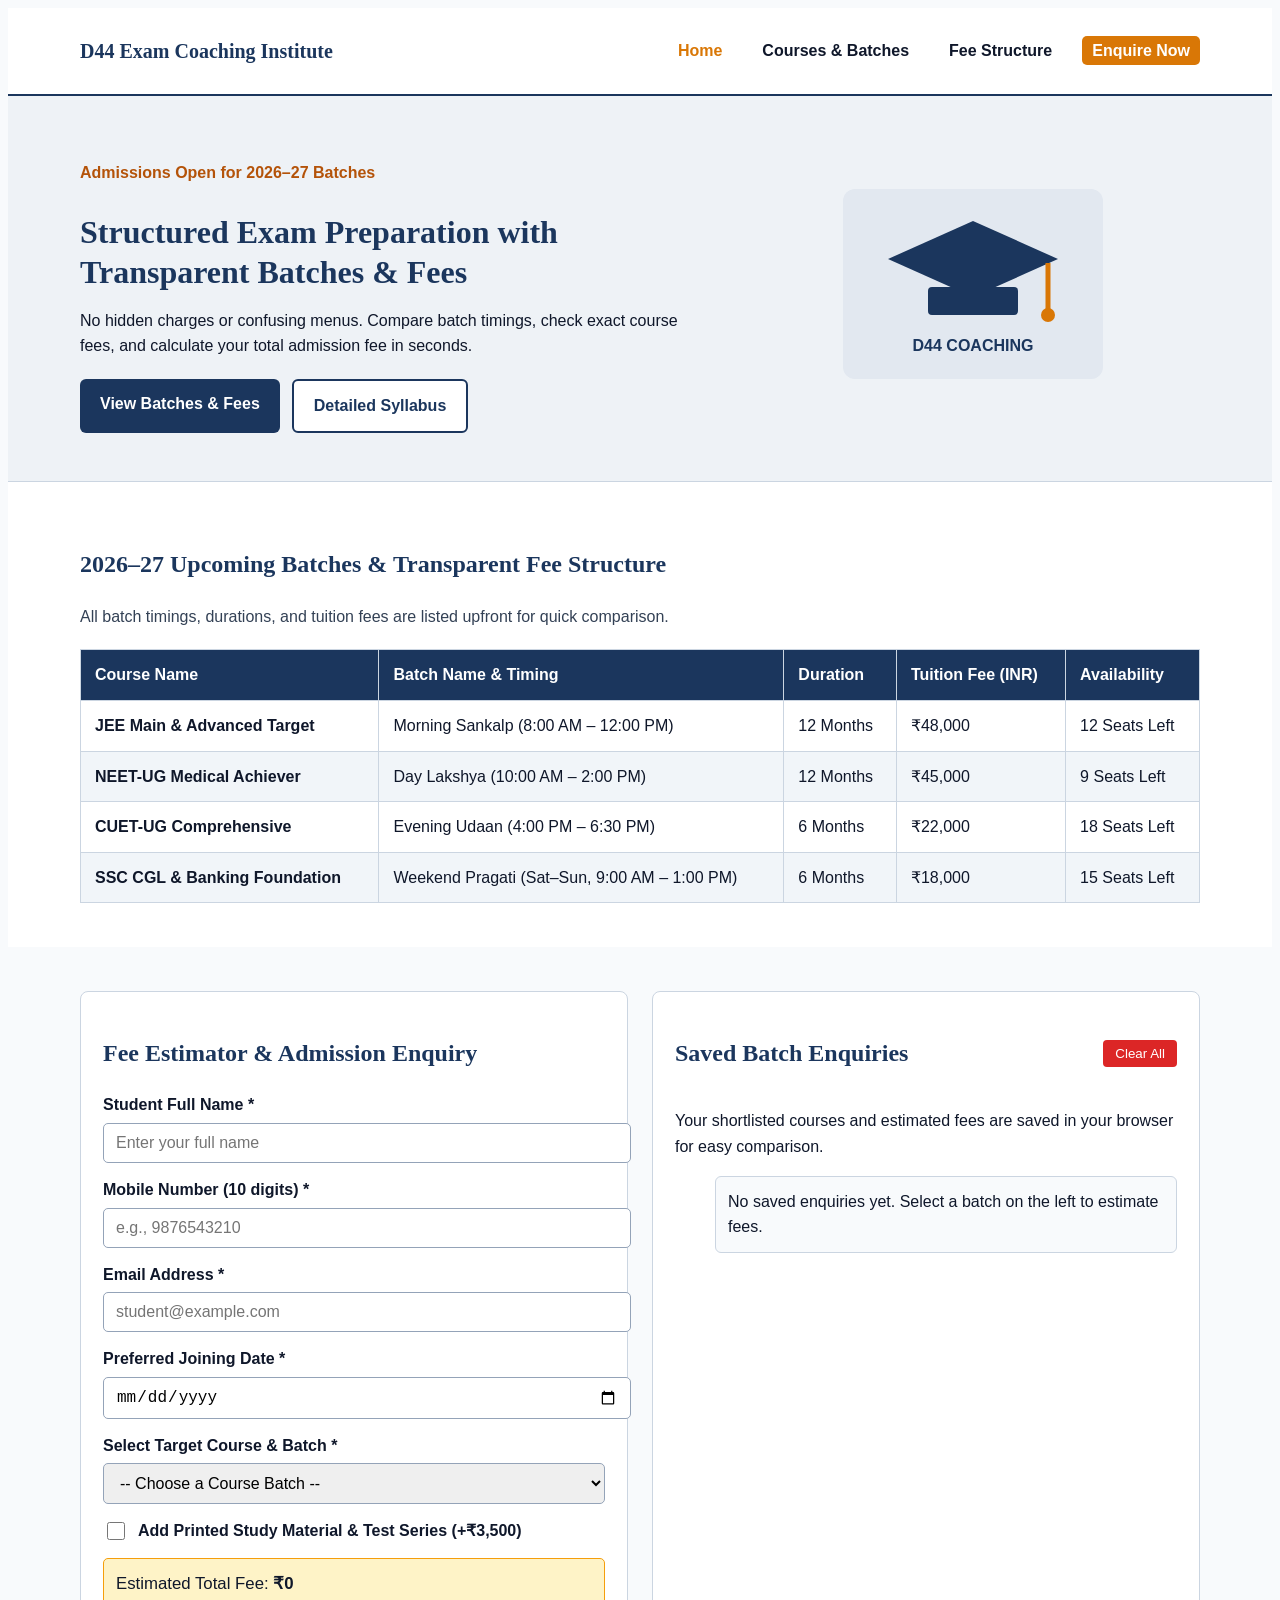
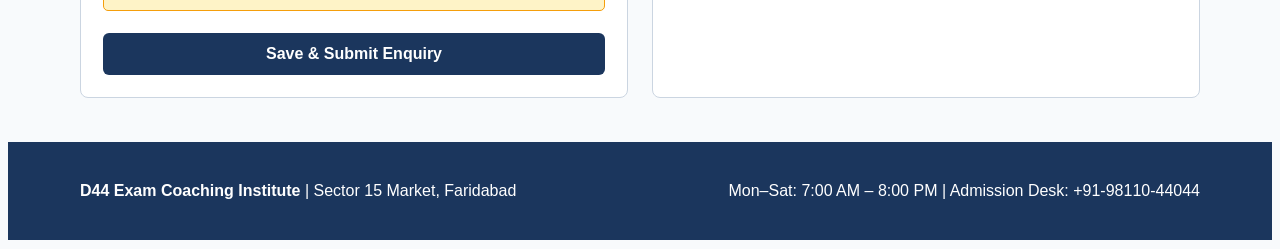
<file: index.html>
<!DOCTYPE html>
<html lang="en">
<head>
  <meta charset="UTF-8">
  <meta name="viewport" content="width=device-width, initial-scale=1.0">
  <title>D44 Exam Coaching Institute | Batches, Fees &amp; Admission Enquiry</title>
  <meta name="description" content="Explore JEE, NEET, CUET, and SSC coaching batches, transparent fee structures, and instant fee estimation at D44 Exam Coaching Institute.">
  <meta name="keywords" content="D44 Exam Coaching Institute, exam coaching batches and fees, JEE NEET CUET coaching">
  <link rel="stylesheet" href="style.css">
</head>
<body>
  <!-- Sticky Header with Simple, Clear 4-Link Navigation -->
  <header class="site-header">
    <div class="container nav-wrapper">
      <a href="index.html" class="brand-logo">D44 Exam Coaching Institute</a>
      <nav aria-label="Main Navigation">
        <ul class="nav-links">
          <li><a href="index.html" class="active">Home</a></li>
          <li><a href="courses.html">Courses &amp; Batches</a></li>
          <li><a href="#fee-table">Fee Structure</a></li>
          <li><a href="#enquiry-section" class="nav-cta">Enquire Now</a></li>
        </ul>
      </nav>
    </div>
  </header>

  <main>
    <!-- Hero Section using Custom CSS Grid -->
    <section class="hero">
      <div class="container hero-grid">
        <div class="hero-text">
          <p class="tagline">Admissions Open for 2026–27 Batches</p>
          <h1>Structured Exam Preparation with Transparent Batches &amp; Fees</h1>
          <p>No hidden charges or confusing menus. Compare batch timings, check exact course fees, and calculate your total admission fee in seconds.</p>
          <div class="hero-buttons">
            <a href="#fee-table" class="btn btn-primary">View Batches &amp; Fees</a>
            <a href="courses.html" class="btn btn-secondary">Detailed Syllabus</a>
          </div>
        </div>

        <!-- Inline SVG Graphic -->
        <div class="hero-graphic">
          <svg width="280" height="210" viewBox="0 0 280 210" role="img" aria-label="D44 Exam Coaching Institute graduation cap and achievement badge illustration">
            <rect x="10" y="10" width="260" height="190" rx="12" fill="#E2E8F0"/>
            <polygon points="140,42 225,80 140,118 55,80" fill="#1B365D"/>
            <rect x="95" y="108" width="90" height="28" rx="4" fill="#1B365D"/>
            <line x1="215" y1="84" x2="215" y2="132" stroke="#D97706" stroke-width="5"/>
            <circle cx="215" cy="136" r="7" fill="#D97706"/>
            <text x="140" y="172" text-anchor="middle" font-size="16" font-weight="bold" fill="#1B365D">D44 COACHING</text>
          </svg>
        </div>
      </div>
    </section>

    <!-- Batch Schedule and Fee Table -->
    <section id="fee-table" class="section-block bg-white">
      <div class="container">
        <h2>2026–27 Upcoming Batches &amp; Transparent Fee Structure</h2>
        <p class="section-intro">All batch timings, durations, and tuition fees are listed upfront for quick comparison.</p>

        <div class="table-container">
          <table class="batch-table">
            <thead>
              <tr>
                <th scope="col">Course Name</th>
                <th scope="col">Batch Name &amp; Timing</th>
                <th scope="col">Duration</th>
                <th scope="col">Tuition Fee (INR)</th>
                <th scope="col">Availability</th>
              </tr>
            </thead>
            <tbody>
              <tr>
                <td><strong>JEE Main &amp; Advanced Target</strong></td>
                <td>Morning Sankalp (8:00 AM – 12:00 PM)</td>
                <td>12 Months</td>
                <td>₹48,000</td>
                <td>12 Seats Left</td>
              </tr>
              <tr>
                <td><strong>NEET-UG Medical Achiever</strong></td>
                <td>Day Lakshya (10:00 AM – 2:00 PM)</td>
                <td>12 Months</td>
                <td>₹45,000</td>
                <td>9 Seats Left</td>
              </tr>
              <tr>
                <td><strong>CUET-UG Comprehensive</strong></td>
                <td>Evening Udaan (4:00 PM – 6:30 PM)</td>
                <td>6 Months</td>
                <td>₹22,000</td>
                <td>18 Seats Left</td>
              </tr>
              <tr>
                <td><strong>SSC CGL &amp; Banking Foundation</strong></td>
                <td>Weekend Pragati (Sat–Sun, 9:00 AM – 1:00 PM)</td>
                <td>6 Months</td>
                <td>₹18,000</td>
                <td>15 Seats Left</td>
              </tr>
            </tbody>
          </table>
        </div>
      </div>
    </section>

    <!-- Fee Estimator Form (6 Input Types) & Local Storage Enquiry List -->
    <section id="enquiry-section" class="section-block">
      <div class="container two-col-grid">
        <div class="panel">
          <h2>Fee Estimator &amp; Admission Enquiry</h2>
          <form id="enquiryForm" novalidate>
            <!-- Input Type 1: Text -->
            <div class="form-group">
              <label for="studentName">Student Full Name *</label>
              <input type="text" id="studentName" placeholder="Enter your full name" required>
            </div>

            <!-- Input Type 2: Tel -->
            <div class="form-group">
              <label for="studentPhone">Mobile Number (10 digits) *</label>
              <input type="tel" id="studentPhone" placeholder="e.g., 9876543210" required>
            </div>

            <!-- Input Type 3: Email -->
            <div class="form-group">
              <label for="studentEmail">Email Address *</label>
              <input type="email" id="studentEmail" placeholder="student@example.com" required>
            </div>

            <!-- Input Type 4: Date -->
            <div class="form-group">
              <label for="startDate">Preferred Joining Date *</label>
              <input type="date" id="startDate" required>
            </div>

            <!-- Input Type 5: Select Dropdown -->
            <div class="form-group">
              <label for="courseSelect">Select Target Course &amp; Batch *</label>
              <select id="courseSelect" required>
                <option value="" data-fee="0">-- Choose a Course Batch --</option>
                <option value="JEE Main &amp; Advanced (Morning)" data-fee="48000">JEE Main &amp; Advanced – ₹48,000</option>
                <option value="NEET-UG Medical (Day)" data-fee="45000">NEET-UG Medical – ₹45,000</option>
                <option value="CUET-UG Comprehensive (Evening)" data-fee="22000">CUET-UG Comprehensive – ₹22,000</option>
                <option value="SSC CGL Foundation (Weekend)" data-fee="18000">SSC CGL Foundation – ₹18,000</option>
              </select>
            </div>

            <!-- Input Type 6: Checkbox -->
            <div class="form-group checkbox-group">
              <input type="checkbox" id="studyKit">
              <label for="studyKit">Add Printed Study Material &amp; Test Series (+₹3,500)</label>
            </div>

            <!-- Live Fee Estimator Result -->
            <div class="fee-summary-box" aria-live="polite">
              Estimated Total Fee: <strong id="estimatedFee">₹0</strong>
            </div>

            <!-- Inline Validation Feedback Banner -->
            <div id="formMessage" class="feedback-msg" role="alert"></div>

            <button type="submit" class="btn btn-primary btn-full">Save &amp; Submit Enquiry</button>
          </form>
        </div>

        <!-- Saved Enquiries Panel (Populated from Local Storage) -->
        <div class="panel">
          <div class="panel-header">
            <h2>Saved Batch Enquiries</h2>
            <button type="button" id="clearAllBtn" class="btn-clear">Clear All</button>
          </div>
          <p class="small-note">Your shortlisted courses and estimated fees are saved in your browser for easy comparison.</p>
          <ul id="enquiryList" class="saved-list"></ul>
        </div>
      </div>
    </section>
  </main>

  <footer class="site-footer">
    <div class="container footer-flex">
      <p><strong>D44 Exam Coaching Institute</strong> | Sector 15 Market, Faridabad</p>
      <p>Mon–Sat: 7:00 AM – 8:00 PM | Admission Desk: +91-98110-44044</p>
    </div>
  </footer>

  <script src="script.js"></script>
</body>
</html>
</file>
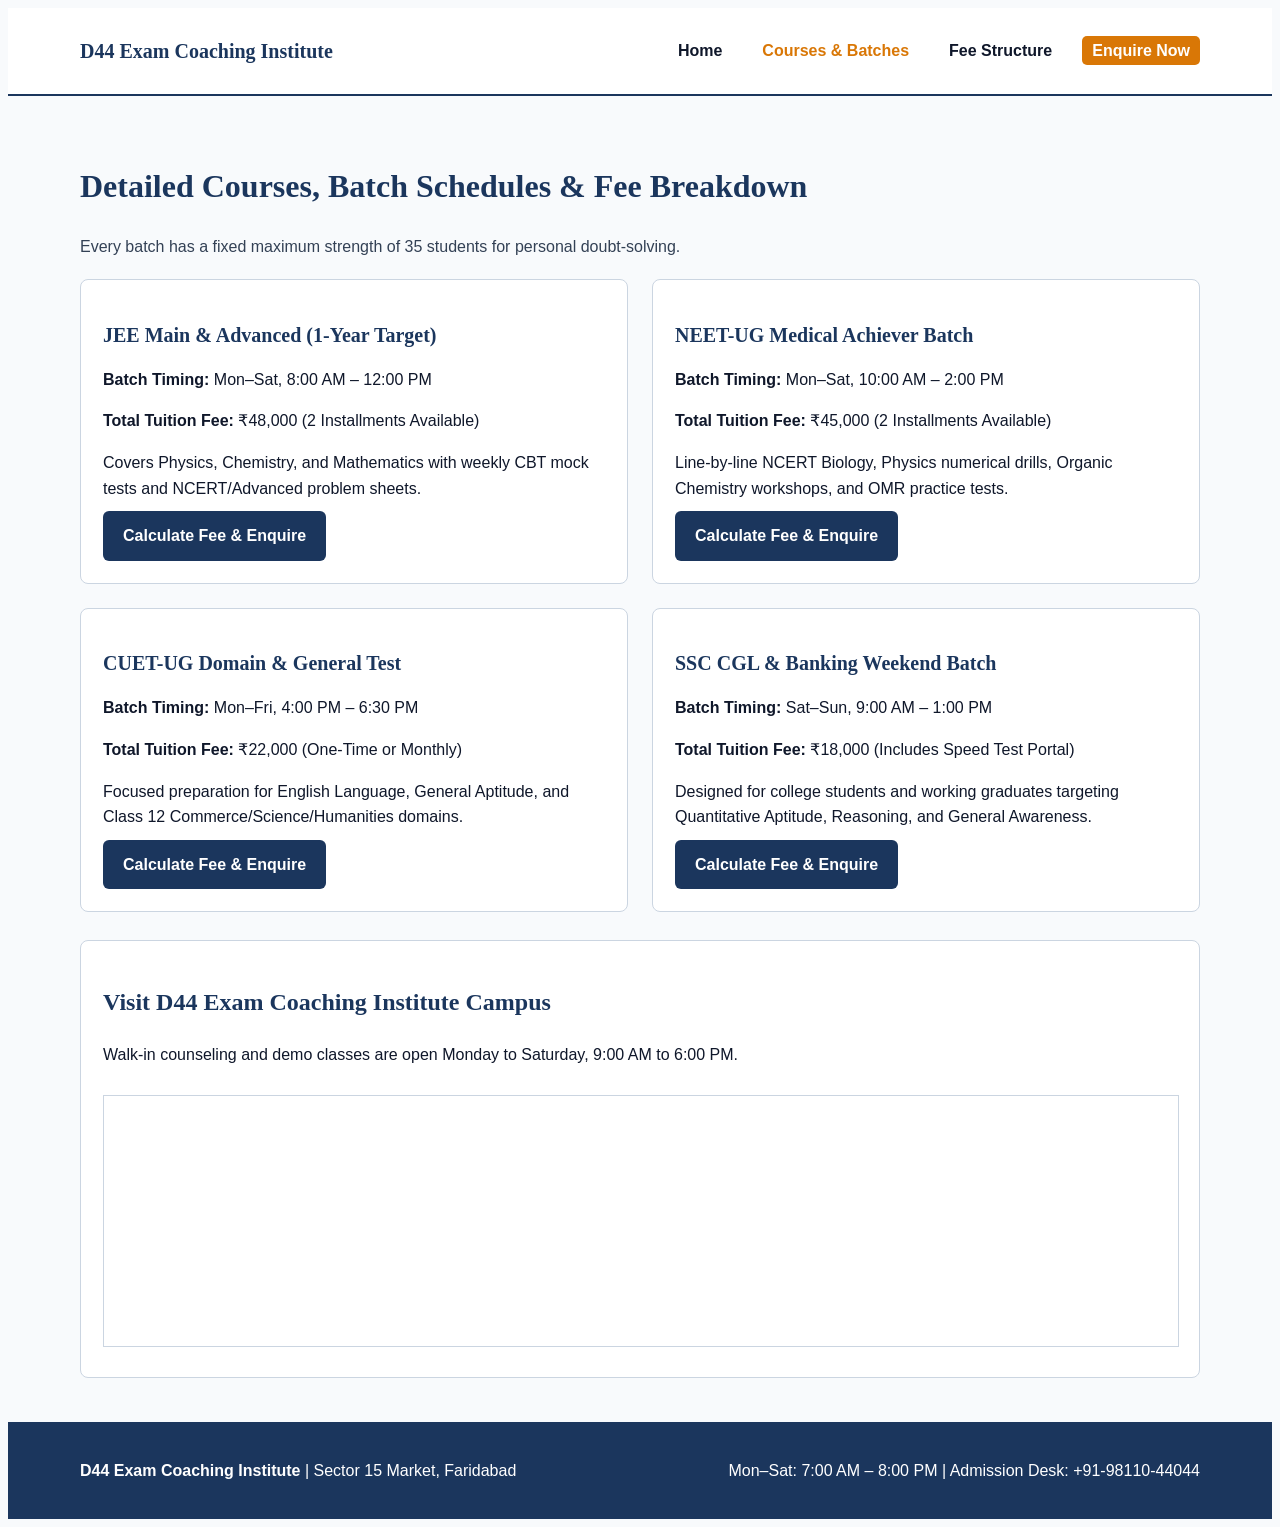
<file: courses.html>
<!DOCTYPE html>
<html lang="en">
<head>
  <meta charset="UTF-8">
  <meta name="viewport" content="width=device-width, initial-scale=1.0">
  <title>Courses &amp; Batch Schedules | D44 Exam Coaching Institute</title>
  <meta name="description" content="Detailed syllabus, batch timings, faculty ratio, and campus location for D44 Exam Coaching Institute.">
  <link rel="stylesheet" href="style.css">
</head>
<body>
  <!-- Consistent Sticky Navigation Bar -->
  <header class="site-header">
    <div class="container nav-wrapper">
      <a href="index.html" class="brand-logo">D44 Exam Coaching Institute</a>
      <nav aria-label="Main Navigation">
        <ul class="nav-links">
          <li><a href="index.html">Home</a></li>
          <li><a href="courses.html" class="active">Courses &amp; Batches</a></li>
          <li><a href="index.html#fee-table">Fee Structure</a></li>
          <li><a href="index.html#enquiry-section" class="nav-cta">Enquire Now</a></li>
        </ul>
      </nav>
    </div>
  </header>

  <main class="section-block">
    <div class="container">
      <h1>Detailed Courses, Batch Schedules &amp; Fee Breakdown</h1>
      <p class="section-intro">Every batch has a fixed maximum strength of 35 students for personal doubt-solving.</p>

      <!-- 2-Column CSS Grid of Detailed Courses -->
      <div class="course-grid">
        <article class="course-card">
          <h2>JEE Main &amp; Advanced (1-Year Target)</h2>
          <p><strong>Batch Timing:</strong> Mon–Sat, 8:00 AM – 12:00 PM</p>
          <p><strong>Total Tuition Fee:</strong> ₹48,000 (2 Installments Available)</p>
          <p>Covers Physics, Chemistry, and Mathematics with weekly CBT mock tests and NCERT/Advanced problem sheets.</p>
          <a href="index.html#enquiry-section" class="btn btn-primary">Calculate Fee &amp; Enquire</a>
        </article>

        <article class="course-card">
          <h2>NEET-UG Medical Achiever Batch</h2>
          <p><strong>Batch Timing:</strong> Mon–Sat, 10:00 AM – 2:00 PM</p>
          <p><strong>Total Tuition Fee:</strong> ₹45,000 (2 Installments Available)</p>
          <p>Line-by-line NCERT Biology, Physics numerical drills, Organic Chemistry workshops, and OMR practice tests.</p>
          <a href="index.html#enquiry-section" class="btn btn-primary">Calculate Fee &amp; Enquire</a>
        </article>

        <article class="course-card">
          <h2>CUET-UG Domain &amp; General Test</h2>
          <p><strong>Batch Timing:</strong> Mon–Fri, 4:00 PM – 6:30 PM</p>
          <p><strong>Total Tuition Fee:</strong> ₹22,000 (One-Time or Monthly)</p>
          <p>Focused preparation for English Language, General Aptitude, and Class 12 Commerce/Science/Humanities domains.</p>
          <a href="index.html#enquiry-section" class="btn btn-primary">Calculate Fee &amp; Enquire</a>
        </article>

        <article class="course-card">
          <h2>SSC CGL &amp; Banking Weekend Batch</h2>
          <p><strong>Batch Timing:</strong> Sat–Sun, 9:00 AM – 1:00 PM</p>
          <p><strong>Total Tuition Fee:</strong> ₹18,000 (Includes Speed Test Portal)</p>
          <p>Designed for college students and working graduates targeting Quantitative Aptitude, Reasoning, and General Awareness.</p>
          <a href="index.html#enquiry-section" class="btn btn-primary">Calculate Fee &amp; Enquire</a>
        </article>
      </div>

      <!-- Campus Location Map iFrame -->
      <section class="panel map-section">
        <h2>Visit D44 Exam Coaching Institute Campus</h2>
        <p>Walk-in counseling and demo classes are open Monday to Saturday, 9:00 AM to 6:00 PM.</p>
        <iframe title="D44 Exam Coaching Institute Campus Location Map" src="https://www.openstreetmap.org/export/embed.html?bbox=77.3100%2C28.3900%2C77.3300%2C28.4100&amp;layer=mapnik" width="100%" height="250"></iframe>
      </section>
    </div>
  </main>

  <footer class="site-footer">
    <div class="container footer-flex">
      <p><strong>D44 Exam Coaching Institute</strong> | Sector 15 Market, Faridabad</p>
      <p>Mon–Sat: 7:00 AM – 8:00 PM | Admission Desk: +91-98110-44044</p>
    </div>
  </footer>
</body>
</html>
</file>
<file: style.css>
/* Custom CSS Variables for D44 Exam Coaching Institute */
:root {
--navy: #1B365D;
--navy-dark: #102442;
--amber: #D97706;
--amber-hover: #B45309;
--bg-light: #F8FAFC;
--text-dark: #0F172A;
--border-color: #CBD5E1;
}

{
box-sizing: border-box;
margin: 0;
padding: 0;
}

body {
font-family: 'Segoe UI', Arial, sans-serif;
font-size: 16px;
line-height: 1.6;
background-color: var(--bg-light);
color: var(--text-dark);
}

h1, h2, h3, .brand-logo {
font-family: Georgia, 'Times New Roman', serif;
color: var(--navy);
}

.container {
width: 92%;
max-width: 1120px;
margin: 0 auto;
}

/* Sticky Navigation Bar using Flexbox */
.site-header {
background-color: #FFFFFF;
border-bottom: 2px solid var(--navy);
position: sticky;
top: 0;
z-index: 100;
}

.nav-wrapper {
display: flex;
justify-content: space-between;
align-items: center;
padding: 14px 0;
gap: 16px;
}

.brand-logo {
font-size: 1.25rem;
font-weight: bold;
text-decoration: none;
}

.nav-links {
list-style: none;
display: flex;
align-items: center;
gap: 20px;
}

.nav-links a {
text-decoration: none;
color: var(--text-dark);
font-weight: 600;
padding: 6px 10px;
transition: color 0.25s ease, background-color 0.25s ease;
}

.nav-links a:hover,
.nav-links a.active {
color: var(--amber);
}

.nav-links a.nav-cta {
background-color: var(--amber);
color: #FFFFFF;
border-radius: 5px;
}

.nav-links a.nav-cta:hover {
background-color: var(--amber-hover);
color: #FFFFFF;
}

/* Hero Section using CSS Grid */
.hero {
padding: 48px 0;
background-color: #EEF2F6;
border-bottom: 1px solid var(--border-color);
}

.hero-grid {
display: grid;
grid-template-columns: 1.4fr 1fr;
align-items: center;
gap: 32px;
}

.tagline {
color: var(--amber-hover);
font-weight: bold;
margin-bottom: 8px;
}

.hero-text h1 {
font-size: 2rem;
line-height: 1.25;
margin-bottom: 14px;
}

.hero-buttons {
display: flex;
gap: 12px;
margin-top: 20px;
flex-wrap: wrap;
}

.hero-graphic {
text-align: center;
}

/* Buttons with Smooth CSS Transition */
.btn {
display: inline-block;
padding: 12px 20px;
border-radius: 6px;
text-decoration: none;
font-weight: 600;
border: none;
cursor: pointer;
font-size: 1rem;
transition: background-color 0.25s ease, transform 0.2s ease;
}

.btn-primary {
background-color: var(--navy);
color: #FFFFFF;
}

.btn-primary:hover {
background-color: var(--navy-dark);
transform: translateY(-2px);
}

.btn-secondary {
background-color: #FFFFFF;
color: var(--navy);
border: 2px solid var(--navy);
}

.btn-secondary:hover {
background-color: var(--navy);
color: #FFFFFF;
}

.btn-full {
width: 100%;
margin-top: 10px;
}

/* Content Sections & Batch Table */
.section-block {
padding: 44px 0;
}

.bg-white {
background-color: #FFFFFF;
}

.section-intro {
margin: 8px 0 20px 0;
color: #334155;
}

.table-container {
overflow-x: auto;
}

.batch-table {
width: 100%;
border-collapse: collapse;
background-color: #FFFFFF;
}

.batch-table th,
.batch-table td {
border: 1px solid var(--border-color);
padding: 12px 14px;
text-align: left;
}

.batch-table th {
background-color: var(--navy);
color: #FFFFFF;
}

.batch-table tbody tr:nth-child(even) {
background-color: #F1F5F9;
}

/* Two-Column CSS Grids for Enquiry & Courses */
.two-col-grid,
.course-grid {
display: grid;
grid-template-columns: 1fr 1fr;
gap: 24px;
}

.panel,
.course-card {
background-color: #FFFFFF;
border: 1px solid var(--border-color);
border-radius: 8px;
padding: 22px;
}

.course-card h2 {
font-size: 1.25rem;
margin-bottom: 10px;
}

.course-card p {
margin-bottom: 10px;
}

.map-section {
margin-top: 28px;
}

.map-section iframe {
border: 1px solid var(--border-color);
margin-top: 12px;
}

/* Form & Fee Estimator Styling */
.form-group {
margin-bottom: 14px;
}

.form-group label {
display: block;
font-weight: 600;
margin-bottom: 5px;
}

.form-group input,
.form-group select {
width: 100%;
padding: 10px 12px;
border: 1px solid #94A3B8;
border-radius: 5px;
font-size: 1rem;
}

.checkbox-group {
display: flex;
align-items: center;
gap: 10px;
}

.checkbox-group input {
width: 18px;
height: 18px;
}

.checkbox-group label {
margin-bottom: 0;
}

.fee-summary-box {
background-color: #FEF3C7;
border: 1px solid #F59E0B;
padding: 12px;
border-radius: 5px;
font-size: 1.05rem;
margin-bottom: 12px;
}

.feedback-msg {
font-weight: 600;
margin-bottom: 8px;
}

.feedback-error {
color: #B91C1C;
}

.feedback-success {
color: #15803D;
}

/* Saved Enquiries List */
.panel-header {
display: flex;
justify-content: space-between;
align-items: center;
margin-bottom: 8px;
}

.btn-clear {
background-color: #DC2626;
color: #FFFFFF;
border: none;
padding: 6px 12px;
border-radius: 4px;
cursor: pointer;
}

.saved-list {
list-style: none;
margin-top: 14px;
}

.saved-list li {
border: 1px solid var(--border-color);
border-radius: 6px;
padding: 12px;
margin-bottom: 10px;
background-color: #F8FAFC;
display: flex;
justify-content: space-between;
align-items: center;
gap: 10px;
}

.btn-delete {
background-color: #475569;
color: #FFFFFF;
border: none;
padding: 6px 10px;
border-radius: 4px;
cursor: pointer;
}

/* Footer using Flexbox */
.site-footer {
background-color: var(--navy);
color: #FFFFFF;
padding: 20px 0;
}

.footer-flex {
display: flex;
justify-content: space-between;
flex-wrap: wrap;
gap: 10px;
}

/* Media Query 1: Tablet View (max-width: 900px) */
@media (max-width: 900px) {
.hero-grid,
.two-col-grid,
.course-grid {
grid-template-columns: 1fr;
}

.nav-wrapper {
flex-direction: column;
align-items: flex-start;
}
}

/* Media Query 2: Mobile View (max-width: 576px) */
@media (max-width: 576px) {
.nav-links {
flex-wrap: wrap;
gap: 8px;
}

.hero-text h1 {
font-size: 1.55rem;
}

.btn {
width: 100%;
text-align: center;
}
}
</file>
